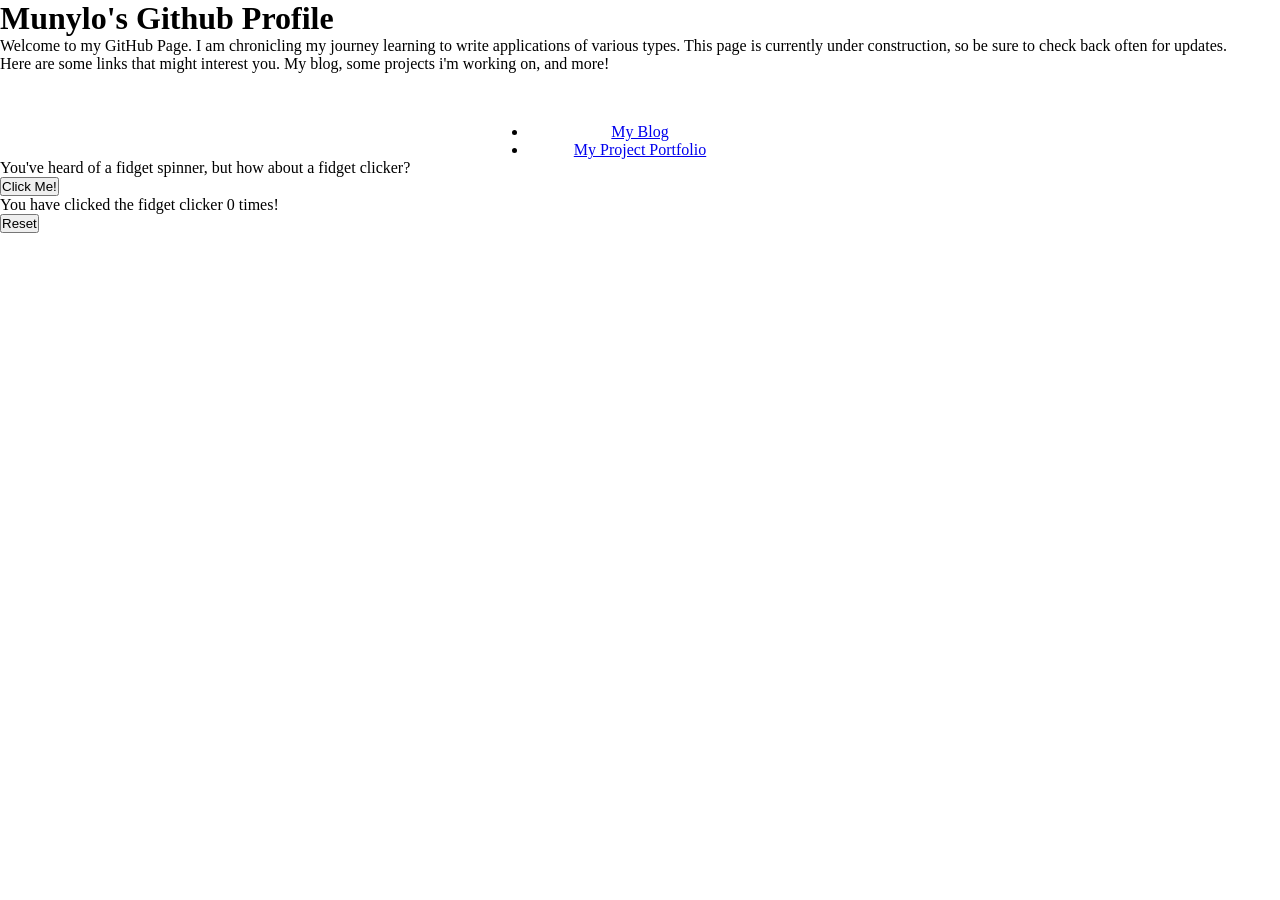
<file: index.html>
<!DOCTYPE html>
<html lang="en">
<head>
  <meta charset="UTF-8">
  <meta name="viewport" content="width=device-width, initial-scale=1.0">
  <title>Munylo's Github Profile</title>
  <link rel="stylesheet" href="styles.css" type="text/css">
  <link rel="stylesheet" href="https://www.w3schools.com/w3css/5/w3.css">
  <script src="app.js"></script>
</head>
<body>
  <header class="header">
   <h1 class="headline">Munylo's Github Profile</h1>
  </header>
  <main class="main-content">
    <div class="announcement">
      <p>Welcome to my GitHub Page.  I am chronicling my journey learning to 
        write applications of various types.  This page is currently under construction,
        so be sure to check back often for updates.
      </p>
    </div>
    <div class="w3-container">
        <p>Here are some links that might interest you.  My blog, some projects i'm working on, and more!</p>
        <ul class="w3-ul" style="width: 225px; text-align: center; margin: auto; margin-top:50px;">
          <li><a class="w3-btn w3-black" href="comingsoon.html">My Blog</a></li>
          <li><a class="w3-btn w3-black" href="comingsoon.html">My Project Portfolio</a></li>
        </div>
    </div>
    <div class="w3-container w3-center w3-border" id="fidget-clicker">
      <p>You've heard of a fidget spinner, but how about a fidget clicker?</p>
      <button onClick="fidgetClick()" class="w3-btn w3-black">Click Me!</button>
      <p id="fidget-clicker-message">You have clicked the fidget clicker <span id="counter">0</span> <span id="time">times</span>!</p>
      <button onClick="resetClicker()" class="">Reset</button>
    </div>
  </main>
</body>
</html>
</file>
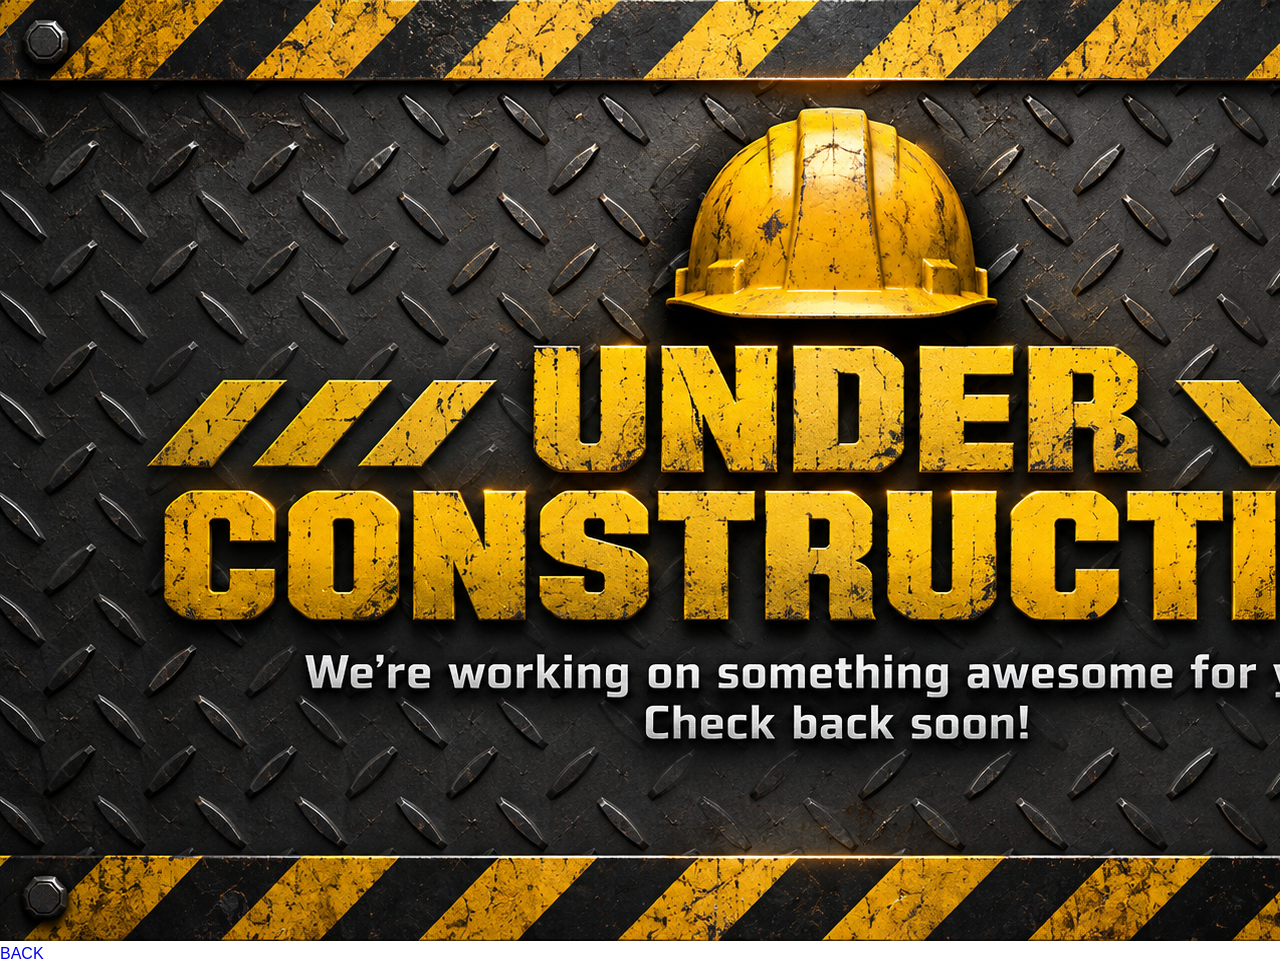
<file: comingsoon.html>
<!DOCTYPE html>
<html lang="en">
<head>
    <meta charset="UTF-8">
    <meta name="viewport" content="width=device-width, initial-scale=1.0">
    <title>Under Construction!</title>
    <link rel="stylesheet" href="styles.css">
</head>
<body class="w3-black">
    <main>
        <img class="w3-image" src="/images/under_construction_splash.png" alt="Under Construction">
</main>
<footer class="w3-center">
    <a href="http://munylo14.github.io/index.html" class="w3-text-white w3-" style="text-decoration:none; font-family: Impact, Haettenschweiler, 'Arial Narrow Bold', sans-serif;">BACK</a>
</footer>
</body>
</html>
</file>
<file: styles.css>
@import url("https://www.w3schools.com/w3css/5/w3.css");

/* the star selector applies these settings to all elements */

* {
  margin:0px;
  padding:0px;
}

/*

this is the CSS styles I originally crafted back when I was following
Github's tutorial.  I may recycle some of it, but wanted to start
fresh.


* {
  margin:0px;
  padding:0px;
}

p {
  display: block;
  width: 800px;
  margin: 50px auto;
  font: 30px Monaco,"Courier New","DejaVu Sans Mono","Bitstream Vera Sans Mono",monospace;
}

.align-center {
  text-align: center;
}

.header {
  height: 50%;
  width: 50%;
  padding: 20px;
  margin: auto;
  margin-top: 10px;
  text-align: center;
  background-color: lightgray;
}

.headline {
  margin: left 15px right 15px;
  background-color: ghostwhite;
  color: deepskyblue;
}

*/
</file>
